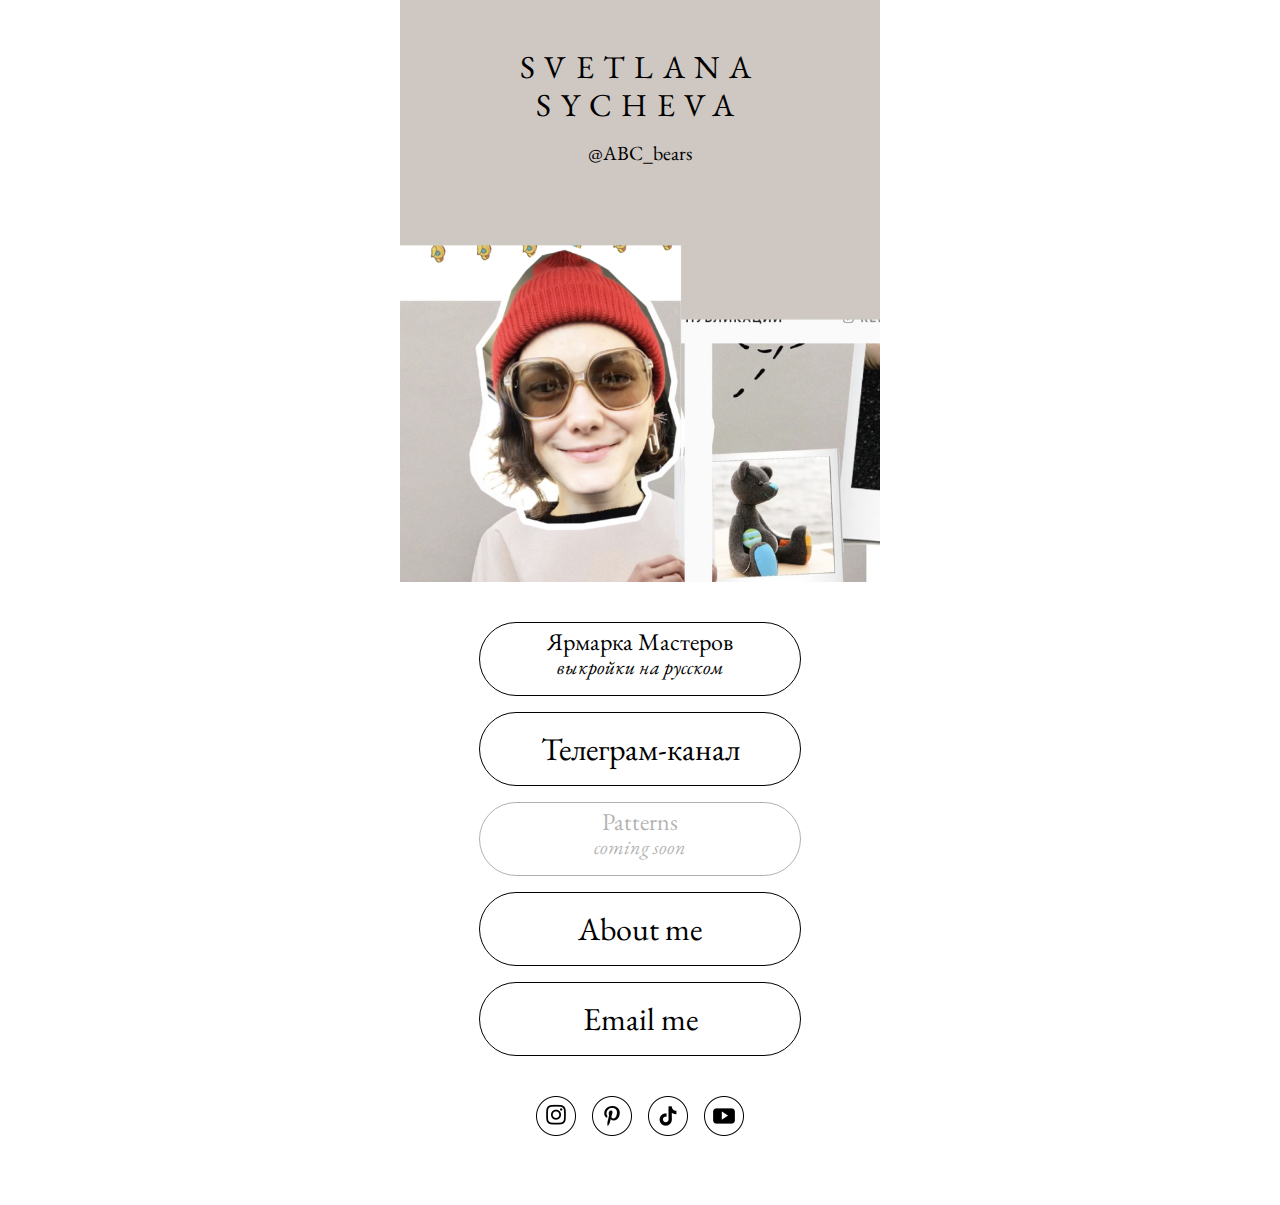
<file: index.html>
<!DOCTYPE html>
<html lang="en">
<head>
  <meta charset="UTF-8">
  <meta name="viewport" content="width=device-width, initial-scale=1.0">
  <meta http-equiv="X-UA-Compatible" content="ie=edge">
  <link rel="stylesheet" href="style.css">
  <link rel='shortcut icon' href='favicon.ico'>
  <title>ABCbears</title>
</head>
<body>
  <div class="content">

    <div class="header">
      <h1>Svetlana<br>Sycheva</h1>
      <p>‌@ABC_bears</p>
    </div>

    <div class="buttons">
      <a href="https://www.livemaster.ru/abcbears" target="_blank" class="button">
        <h3>Ярмарка Мастеров</h3>
        <p>выкройки на русском</p>
      </a>
      <a href="https://t.me/+S9qMHeuQmNLzTz7N" target="_blank" class="button">
        <h2>Телеграм-канал</h2>
      </a>
      <a href="#" class="button disable">
        <h3>Patterns</h3>
        <p>coming soon</p>
      </a>
      <a href="about.html" class="button">
        <h2>About me</h2>
      </a>
      <a href="mailto:hello.abcbears@gmail.com" class="button">
        <h2>Email me</h2>
      </a>
    </div>

    <div class="socials">
      <a href="https://www.instagram.com/abc_bears/" target="_blank" class="social">
        <img src="images/instagram.png" alt="">
      </a>
      <a href="https://ru.pinterest.com/abc_bears_ru/" target="_blank" class="social">
        <img src="images/pinterest.png" alt="">
      </a>
      <a href="https://www.tiktok.com/@abc_bears" target="_blank" class="social">
        <img src="images/tiktok.png" alt="">
      </a>
      <a href="https://www.youtube.com/channel/UCFyShlP3zlFqPvaHyi4OPSw" target="_blank" class="social">
        <img src="images/youtube.png" alt="">
      </a>
    </div>

  </div>
</body>
</html>
</file>
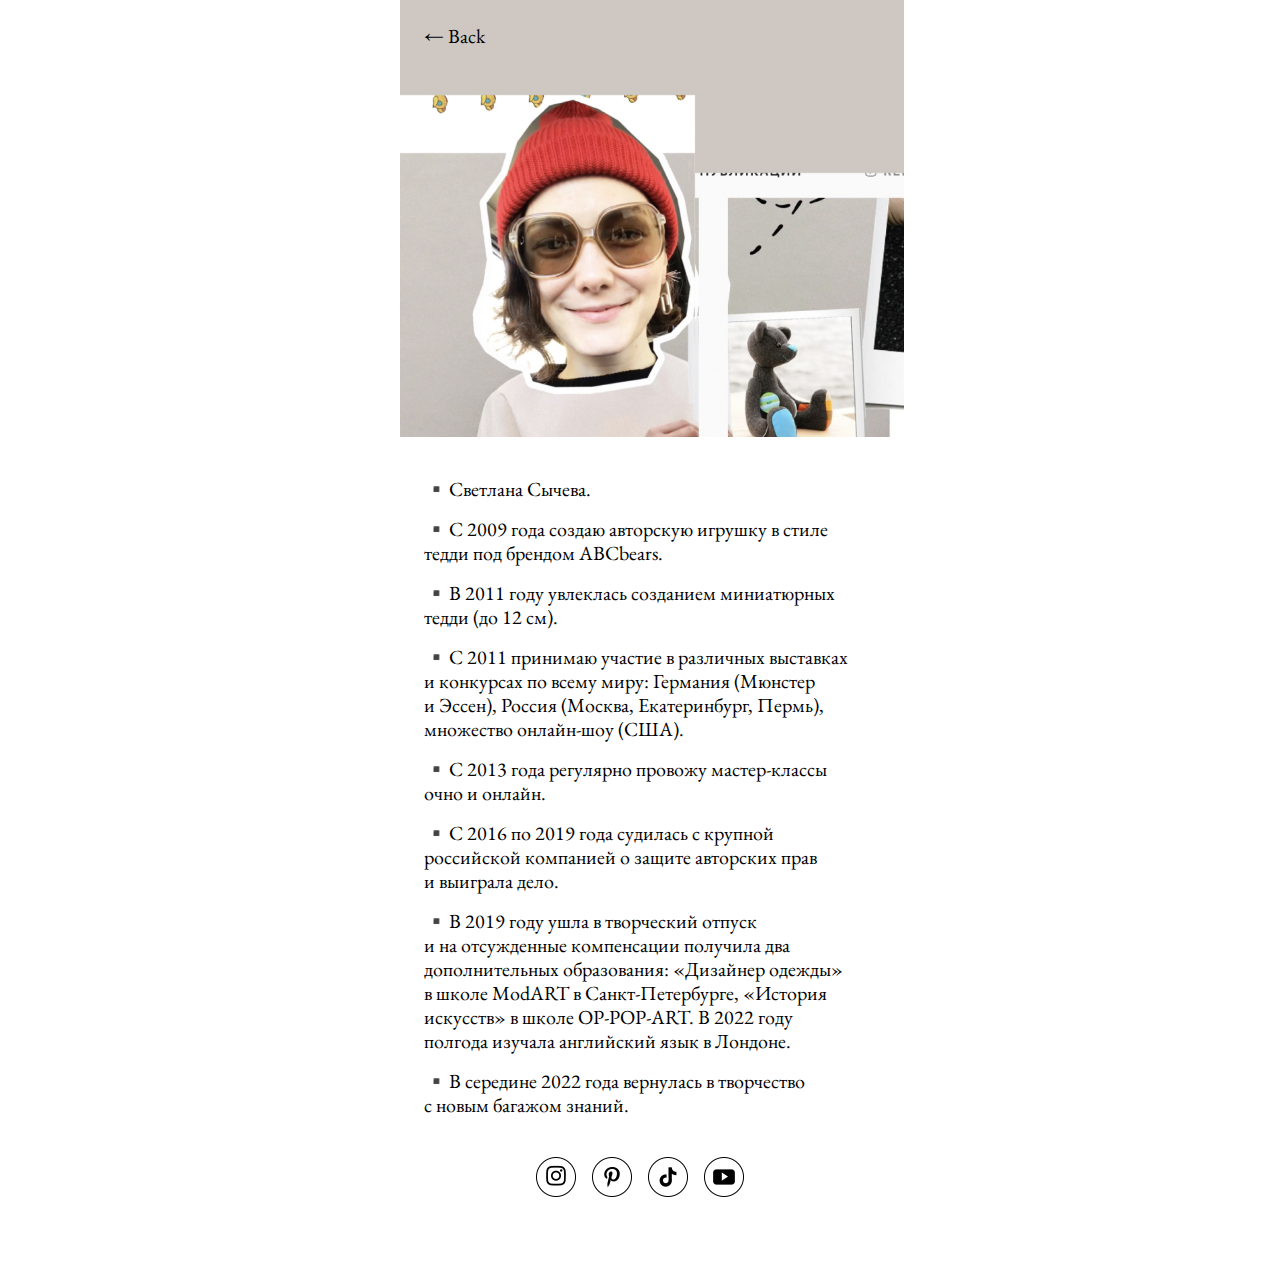
<file: about.html>
<!DOCTYPE html>
<html lang="en">
<head>
  <meta charset="UTF-8">
  <meta name="viewport" content="width=device-width, initial-scale=1.0">
  <meta http-equiv="X-UA-Compatible" content="ie=edge">
  <link rel="stylesheet" href="style.css">
  <link rel='shortcut icon' href='favicon.ico'>
  <title>About me</title>
</head>
<body>
  <div class="content">
    <div class="header-about">
      <a href="index.html">← Back</a>
    </div>

    <div class="text">
      <p>▪️Светлана Сычева.</p>
      <p>▪️С 2009 года создаю авторскую игрушку в&nbsp;стиле тедди под брендом ABCbears.</p>
      <p>▪️В 2011 году увлеклась созданием миниатюрных тедди (до&nbsp;12&nbsp;см).</p>
      <p>▪️С 2011 принимаю участие в&nbsp;различных выставках и&nbsp;конкурсах по&nbsp;всему миру: Германия (Мюнстер и&nbsp;Эссен), Россия (Москва, Екатеринбург, Пермь), множество онлайн-шоу (США).</p>
      <p>▪️С 2013 года регулярно провожу мастер-классы очно и&nbsp;онлайн.</p>
      <p>▪️С 2016 по&nbsp;2019 года судилась с&nbsp;крупной российской компанией о&nbsp;защите авторских прав и&nbsp;выиграла дело.</p>
      <p>▪️В 2019 году ушла в&nbsp;творческий отпуск и&nbsp;на&nbsp;отсужденные компенсации получила два дополнительных образования: &laquo;Дизайнер одежды&raquo; в&nbsp;школе ModART в&nbsp;Санкт-Петербурге, &laquo;История искусств&raquo; в&nbsp;школе OP-POP-ART. В&nbsp;2022 году полгода изучала английский язык в&nbsp;Лондоне.</p>
      <p>▪️В середине 2022 года вернулась в&nbsp;творчество с&nbsp;новым багажом знаний.</p>
    </div>

    <div class="socials">
      <a href="https://www.instagram.com/abc_bears/" target="_blank" class="social">
        <img src="images/instagram.png" alt="">
      </a>
      <a href="https://ru.pinterest.com/abc_bears_ru/" target="_blank" class="social">
        <img src="images/pinterest.png" alt="">
      </a>
      <a href="https://www.tiktok.com/@abc_bears" target="_blank" class="social">
        <img src="images/tiktok.png" alt="">
      </a>
      <a href="https://www.youtube.com/channel/UCFyShlP3zlFqPvaHyi4OPSw" target="_blank" class="social">
        <img src="images/youtube.png" alt="">
      </a>
    </div>

  </div>
</body>
</html>
</file>
<file: style.css>
@import url('https://fonts.googleapis.com/css2?family=EB+Garamond:ital@0;1&display=swap');

* {
  margin: 0 auto;
}

body, html {
  font-family: 'EB Garamond';
  font-size: 20px;
  line-height: 1.2;
  text-align: center;
}

h1 {
  font-size: 32px;
  text-align: center;
  font-style: normal;
  font-weight: 400;
  letter-spacing: 0.3em;
  text-transform: uppercase;
  margin-bottom: 16px;
}

.content {
  max-width: 480px;
  }

.header {
  width: 100%;
  height: 534px;
  background-image: url(images/cover.jpg);
  -webkit-background-size: cover;
  -moz-background-size: cover;
  -o-background-size: cover;
  background-size: cover;
  padding-top: 48px;
  margin-bottom: 40px;
}

.header-about {
  width: 100%;
  height: 413px;
  text-align: left;
  background-image: url(images/about.jpg);
  -webkit-background-size: cover;
  -moz-background-size: cover;
  -o-background-size: cover;
  background-size: cover;
  padding-top: 24px;
  padding-left: 24px;
  margin-bottom: 40px;
}

a {
  color: #000;
  text-decoration: none;
}

a.button {
  display: flex;
  flex-direction: column;
  justify-content: center;
  align-items: center;
  width: 320px;
  height: 72px;
  border: 1px solid #000000;
  border-radius: 80px;
  margin-bottom: 16px;
}

a h3 {
  font-style: normal;
  font-weight: 400;
  font-size: 24px;
  line-height: 31px;
}

a h2 {
  font-style: normal;
  font-weight: 400;
  font-size: 32px;
  line-height: 42px;
}

.button p {
  font-style: italic;
  font-weight: 400;
  font-size: 20px;
  line-height: 100%;
}

.disable {
  opacity: .3;
}

.buttons {
  margin-bottom: 40px;
}

.socials {
  width: 208px;
  display: flex;
  flex-direction: row;
  align-items: flex-start;
  gap: 16px;
  margin-bottom: 64px;
}

a.social img {
  width: 40px;
  height: 40px;
}

.text {
  margin-bottom: 40px;
  text-align: left;
  padding: 0 24px;
}

p {
  margin-bottom: 16px;
}
</file>
